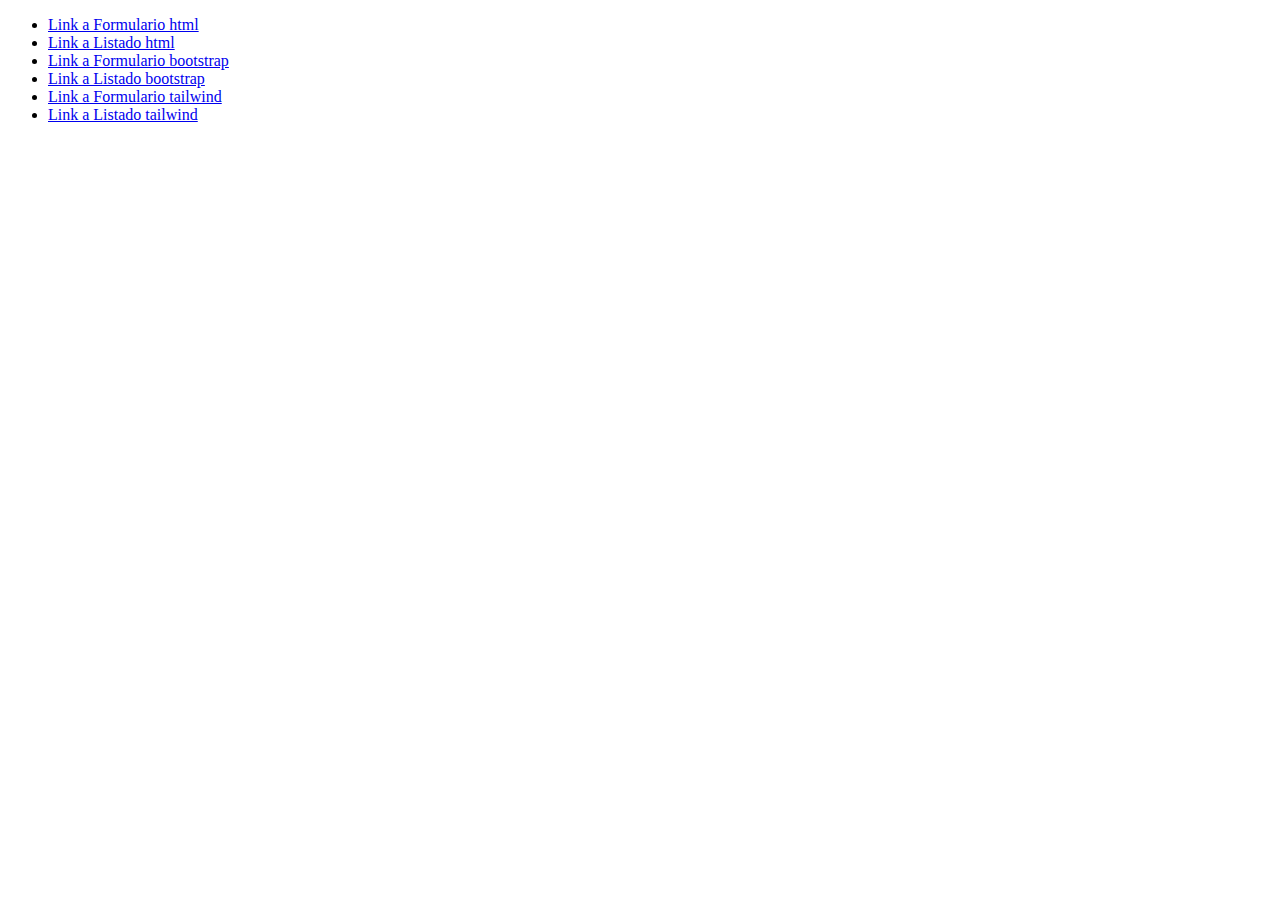
<file: index.html>
<!DOCTYPE html>
<html lang="es">
<head>
  <meta charset="UTF-8">
  <meta name="viewport" content="width=device-width, initial-scale=1.0">
  <title>Indice</title>
</head>
  <body>
    <ul>    
      <li><a href="formulario/html_css/formulario.html">Link a Formulario html</a></li>
      <li><a href="listado/html_css/index.html">Link a Listado html</a></li>
      <li><a href="formulario/bootstrap/formulario.html">Link a Formulario bootstrap</a></li>
      <li><a href="listado/bootstrap/index.html">Link a Listado bootstrap</a></li>
      <li><a href="formulario/tailwindcss/formulario.html">Link a Formulario tailwind</a></li>
      <li><a href="listado/tailwindcss/index.html">Link a Listado tailwind</a></li>
    </ul>
  </body>
</html>
</file>
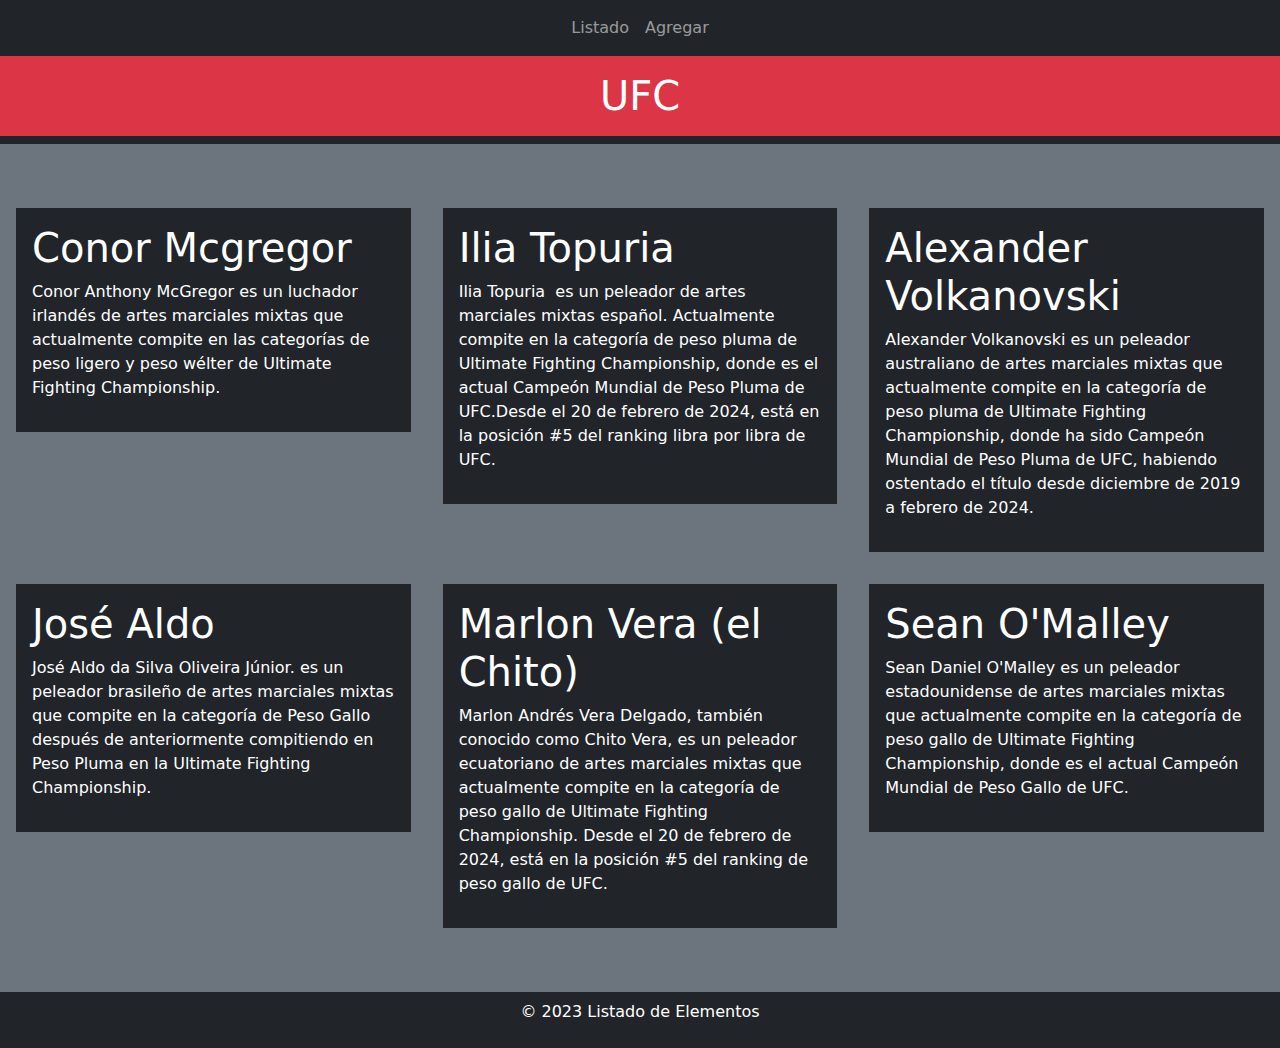
<file: listado/bootstrap/index.html>
<!DOCTYPE html>
<html lang="es">
<head>
  <meta charset="UTF-8">
  <meta name="viewport" content="width=device-width, initial-scale=1.0">
  <title>Listado de Elementos</title>
  <link href="https://cdn.jsdelivr.net/npm/bootstrap@5.3.0-alpha1/dist/css/bootstrap.min.css" rel="stylesheet">
</head>
<body class="d-flex flex-column vh-100">
    <header class="bg-dark text-white">
        <nav class="navbar navbar-expand-lg navbar-dark">
            
              <ul class="navbar-nav mx-auto"> <!-- Utilizamos mx-auto para centrar los elementos -->
                <!-- Agrega tus elementos de lista como <li> y <a> dentro de la navbar-nav -->
                <li class="nav-item">
                  <a class="nav-link" href="index.html">Listado</a>
                </li>
                <li class="nav-item">
                  <a class="nav-link" href="../../formulario/bootstrap/formulario.html">Agregar</a>
                </li>
              </ul>
    
          </nav>
        <div class="bg-danger text-white text-center py-3 h1">UFC</div>
    </header>
  
    <main class="flex-grow-1 bg-secondary">
        <div class="container-fluid py-5">
            <div class="row">
                <div class="col-lg-4 col-md-6 col-sm-12 p-3">
                    <div class="bg-dark p-3">
                    <h1 class="text-white">Conor Mcgregor</h1>
                        <p class="text-white">
                            Conor Anthony McGregor es un luchador irlandés de artes marciales mixtas que actualmente compite 
                            en las categorías de peso ligero y peso wélter de Ultimate Fighting Championship.
                        </p>
                    </div>
                </div>

                <div class="col-lg-4 col-md-6 col-sm-12 p-3">
                    <div class="bg-dark p-3">
                    <h1 class="text-white">Ilia Topuria</h1>
                        <p class="text-white">
                            Ilia Topuria ​ es un peleador de artes marciales mixtas español.​​​​ ​Actualmente compite en la categoría de peso pluma de 
                            Ultimate Fighting Championship, donde es el actual Campeón Mundial de Peso Pluma de UFC.​ 
                            Desde el 20 de febrero de 2024, está en la posición #5 del ranking libra por libra de UFC.
                        </p>
                    </div>
                </div>

                <div class="col-lg-4 col-md-6 col-sm-12 p-3">
                    <div class="bg-dark p-3">
                    <h1 class="text-white">Alexander Volkanovski</h1>
                        <p class="text-white">
                            Alexander Volkanovski es un peleador australiano de artes marciales mixtas que actualmente compite en la categoría de peso pluma de Ultimate Fighting Championship, 
                            donde ha sido Campeón Mundial de Peso Pluma de UFC, 
                            habiendo ostentado el título desde diciembre de 2019 a febrero de 2024.
                        </p>
                    </div>
                </div>

                <div class="col-lg-4 col-md-6 col-sm-12 p-3">
                    <div class="bg-dark p-3">
                    <h1 class="text-white">José Aldo</h1>
                        <p class="text-white">
                            José Aldo da Silva Oliveira Júnior. es un peleador brasileño de artes marciales mixtas que compite en la categoría de Peso Gallo después de anteriormente compitiendo en Peso Pluma en la Ultimate Fighting Championship.
                        </p>
                    </div>
                </div>

                <div class="col-lg-4 col-md-6 col-sm-12 p-3">
                    <div class="bg-dark p-3">
                    <h1 class="text-white">Marlon Vera (el Chito)</h1>
                        <p class="text-white">
                            Marlon Andrés Vera Delgado, también conocido como Chito Vera, es un peleador ecuatoriano de artes marciales mixtas que actualmente compite en la categoría de peso gallo de Ultimate Fighting Championship. 
                            Desde el 20 de febrero de 2024, está en la posición #5 del ranking de peso gallo de UFC.​​​
                        </p>
                    </div>
                </div>

                <div class="col-lg-4 col-md-6 col-sm-12 p-3">
                    <div class="bg-dark p-3">
                    <h1 class="text-white">Sean O'Malley</h1>
                        <p class="text-white">
                            Sean Daniel O'Malley​ es un peleador estadounidense de artes marciales mixtas que actualmente compite en la categoría de peso gallo de Ultimate Fighting Championship, 
                            donde es el actual Campeón Mundial de Peso Gallo de UFC.
                        </p>
                    </div>
                </div>

            </div>
        </div>
    </main>
  
    <footer class="bg-dark text-white text-center py-2">
      <p>&copy; 2023 Listado de Elementos</p>
    </footer>
  
  </body>
</html>
</file>
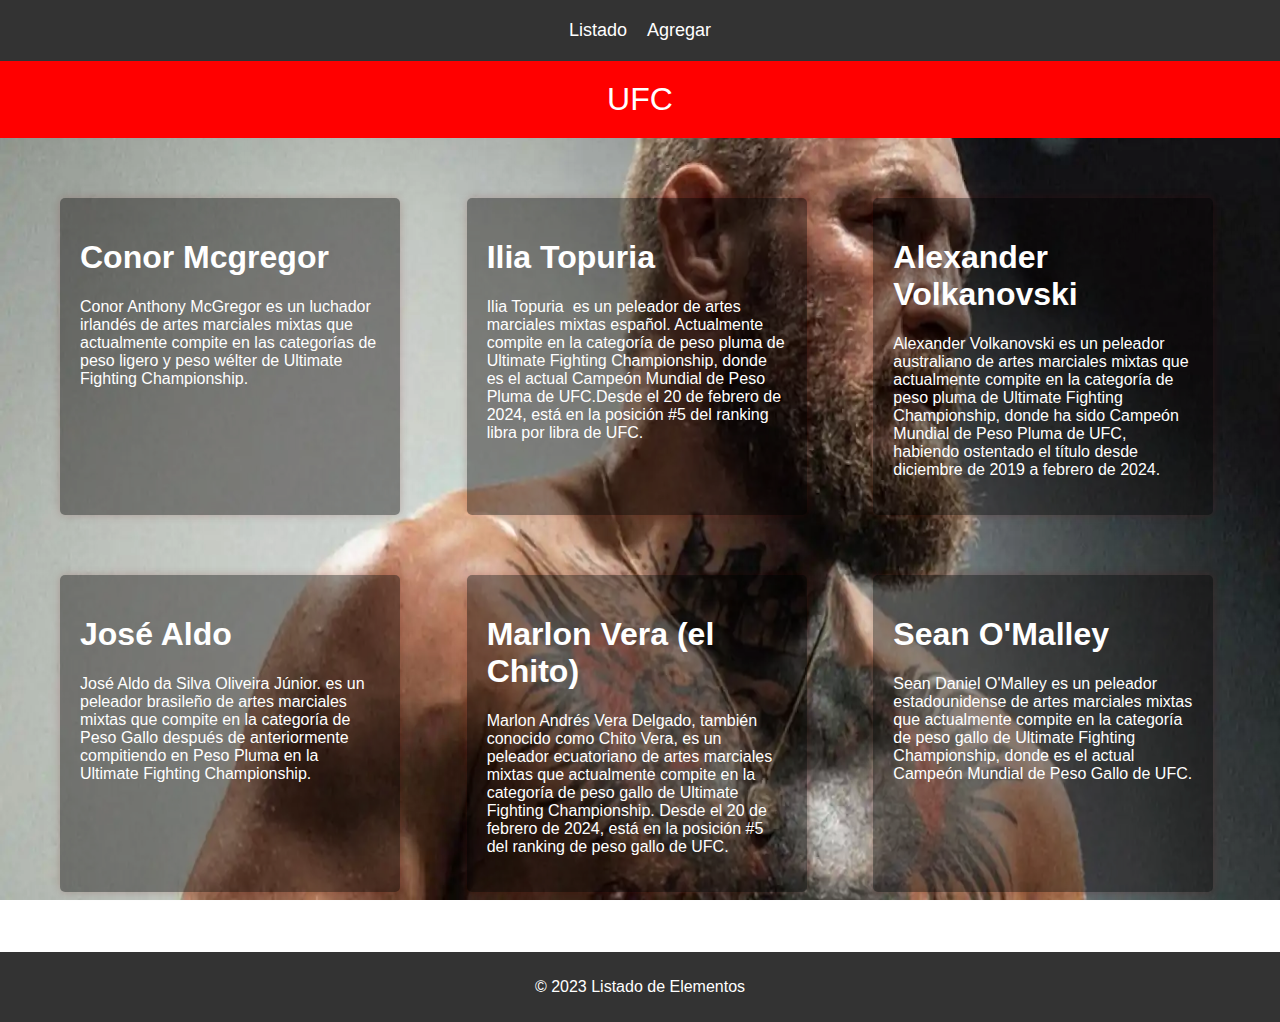
<file: listado/html_css/index.html>
<!DOCTYPE html>
<html lang="es">
<head>
  <meta charset="UTF-8">
  <meta name="viewport" content="width=device-width, initial-scale=1.0">
  <title>Listado de Elementos</title>
  <link rel="stylesheet" href="stylesIndex.css">
</head>
<body>
    <header>
      <nav>
        <ul>
          <li><a href="index.html">Listado</a></li>
          <li><a href="../../formulario/html_css/formulario.html">Agregar</a></li>
        </ul>
      </nav>
      <div id="ufc">UFC</div>
    </header>
  
    <main>
      <div class="elemento">
        <h1>Conor Mcgregor</h1>
        <p>
            Conor Anthony McGregor es un luchador irlandés de artes marciales mixtas que actualmente compite 
            en las categorías de peso ligero y peso wélter de Ultimate Fighting Championship.
        </p>
      </div>
  
      <div class="elemento">
        <h1>Ilia Topuria</h1>
        <p>
            Ilia Topuria ​ es un peleador de artes marciales mixtas español.​​​​ ​Actualmente compite en la categoría de peso pluma de 
            Ultimate Fighting Championship, donde es el actual Campeón Mundial de Peso Pluma de UFC.​ 
            Desde el 20 de febrero de 2024, está en la posición #5 del ranking libra por libra de UFC.
        </p>
      </div>

      <div class="elemento">
        <h1>Alexander Volkanovski</h1>
        <p>
            Alexander Volkanovski es un peleador australiano de artes marciales mixtas que actualmente compite en la categoría de peso pluma de Ultimate Fighting Championship, 
            donde ha sido Campeón Mundial de Peso Pluma de UFC, 
            habiendo ostentado el título desde diciembre de 2019 a febrero de 2024.
        </p>
      </div>

      <div class="elemento">
        <h1>José Aldo</h1>
        <p>
            José Aldo da Silva Oliveira Júnior. es un peleador brasileño de artes marciales mixtas que compite en la categoría de Peso Gallo después de anteriormente compitiendo en Peso Pluma en la Ultimate Fighting Championship.
        </p>
      </div>

      <div class="elemento">
        <h1>Marlon Vera (el Chito)</h1>
        <p>
            Marlon Andrés Vera Delgado, también conocido como Chito Vera, es un peleador ecuatoriano de artes marciales mixtas que actualmente compite en la categoría de peso gallo de Ultimate Fighting Championship. 
            Desde el 20 de febrero de 2024, está en la posición #5 del ranking de peso gallo de UFC.​​​
        </p>
      </div>

      <div class="elemento">
        <h1>Sean O'Malley</h1>
        <p>
            Sean Daniel O'Malley​ es un peleador estadounidense de artes marciales mixtas que actualmente compite en la categoría de peso gallo de Ultimate Fighting Championship, 
            donde es el actual Campeón Mundial de Peso Gallo de UFC.
        </p>
      </div>
      
    </main>
  
    <footer>
      <p>&copy; 2023 Listado de Elementos</p>
    </footer>
  
  </body>
</html>
</file>
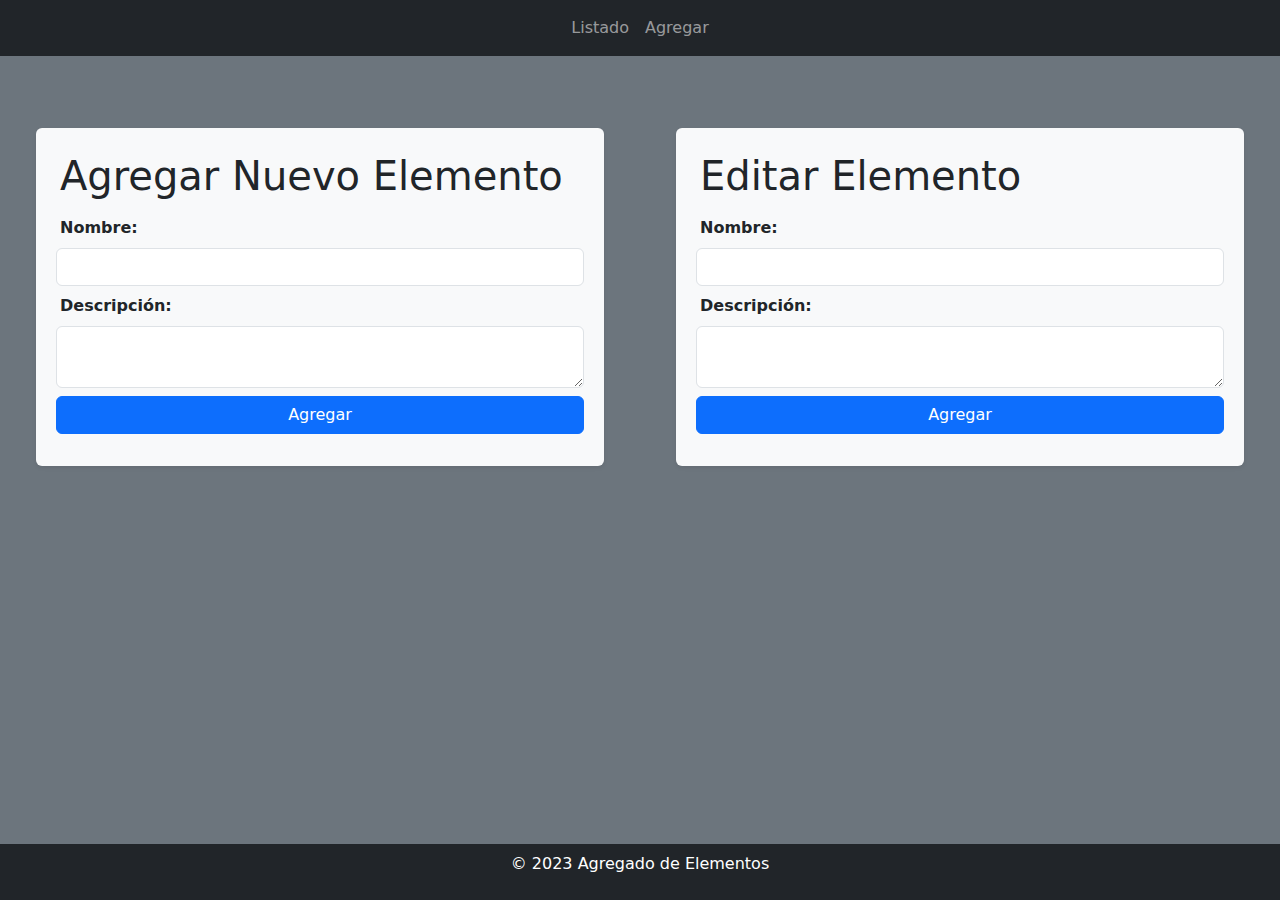
<file: formulario/bootstrap/formulario.html>
<!DOCTYPE html>
<html lang="es">
<head>
  <meta charset="UTF-8">
  <meta name="viewport" content="width=device-width, initial-scale=1.0">
  <title>Agregar Elemento</title>
  <link href="https://cdn.jsdelivr.net/npm/bootstrap@5.3.0-alpha1/dist/css/bootstrap.min.css" rel="stylesheet">
</head>
<body class="d-flex flex-column vh-100">
  <header class="bg-dark text-white">
    <nav class="navbar navbar-expand-lg navbar-dark">
        
          <ul class="navbar-nav mx-auto"> <!-- Utilizamos mx-auto para centrar los elementos -->
            <!-- Agrega tus elementos de lista como <li> y <a> dentro de la navbar-nav -->
            <li class="nav-item">
              <a class="nav-link" href="../../listado/bootstrap/index.html">Listado</a>
            </li>
            <li class="nav-item">
              <a class="nav-link" href="formulario.html">Agregar</a>
            </li>
          </ul>

      </nav>
</header>

<main class="flex-grow-1 bg-secondary">
    <div class="container-fluid py-5">
      <div class="row">
        <div class="col-lg-6 col-md-12">
          <div class="bg-light p-4 rounded shadow-sm m-4">
            <h1>Agregar Nuevo Elemento</h1>
            <form class="row g-2 py-2">
              <label class="fw-bold" for="nombreNuevo">Nombre:</label>
              <input type="text" class="form-control" id="nombreNuevo" name="nombreNuevo" required>

              <label class="fw-bold" for="descripcionNuevo">Descripción:</label>
              <textarea class="form-control" id="descripcionNuevo" name="descripcionNuevo" required></textarea>

              <button type="submit" class="btn btn-primary">Agregar</button>
            </form>
          </div>
        </div>

        <div class="col-lg-6 col-md-12">
          <div class="bg-light p-4 rounded shadow-sm m-4">
            <h1>Editar Elemento</h1>
            <form class="row g-2 py-2">
              <label class="fw-bold" for="nombreEdicion">Nombre:</label>
              <input type="text" class="form-control" id="nombreEdicion" name="nombreEdicion" required>
  
              <label class="fw-bold" for="descripcionEdicion">Descripción:</label>
              <textarea class="form-control" id="descripcionEdicion" name="descripcionEdicion" required></textarea>
  
              <button type="submit" class="btn btn-primary">Agregar</button>
            </form>
          </div> 
        </div>

      </div>
    </div>
    
  </main>

  <footer class="bg-dark text-white text-center py-2">
    <p>&copy; 2023 Agregado de Elementos</p>
  </footer>

</body>
</html>
</file>
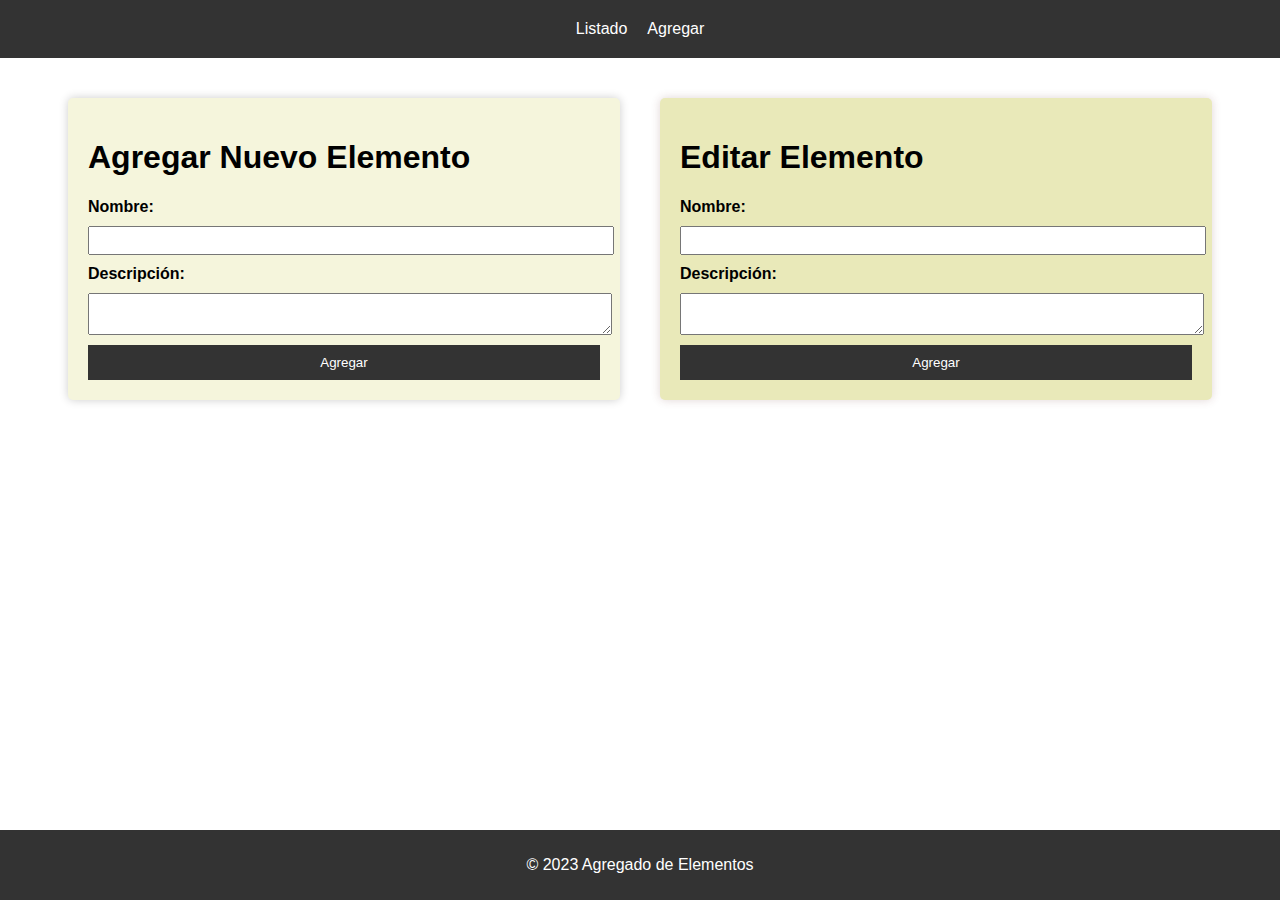
<file: formulario/html_css/formulario.html>
<!DOCTYPE html>
<html lang="es">
<head>
  <meta charset="UTF-8">
  <meta name="viewport" content="width=device-width, initial-scale=1.0">
  <title>Agregar Elemento</title>
  <link rel="stylesheet" href="stylesFormulario.css">
</head>
<body>
  <header>
    <nav>
      <ul>
        <li><a href="../../listado/html_css/index.html">Listado</a></li>
        <li><a href="formulario.html">Agregar</a></li>
      </ul>
    </nav>
  </header>

  <main>
    <div id="divAgregar">
      <h1>Agregar Nuevo Elemento</h1>
      <form id="formularioNuevoElemento">
        <label for="nombreNuevo">Nombre:</label>
        <input type="text" id="nombreNuevo" name="nombreNuevo" required>

        <label for="descripcionNuevo">Descripción:</label>
        <textarea id="descripcionNuevo" name="descripcionNuevo" required></textarea>

        <button type="submit">Agregar</button>
      </form>
    </div>

    <div id="divEditar">
        <h1>Editar Elemento</h1>
        <form id="formularioEdicion">
          <label for="nombreEdicion">Nombre:</label>
          <input type="text" id="nombreEdicion" name="nombreEdicion" required>
  
          <label for="descripcionEdicion">Descripción:</label>
          <textarea id="descripcionEdicion" name="descripcionEdicion" required></textarea>
  
          <button type="submit">Agregar</button>
        </form>
    </div> 
    
  </main>

  <footer>
    <p>&copy; 2023 Agregado de Elementos</p>
  </footer>

</body>
</html>
</file>
<file: listado/html_css/stylesIndex.css>
/* Estilos generales */
body {
    margin: 0;
    padding: 0;
    font-family: Arial, sans-serif;
    min-height: 100vh;
    display: flex;
    flex-direction: column;
  }
  
  /* Encabezado y navegación */
  header {
    background-color: #333;
    color: #fff;
  }
  
  nav ul {
    list-style-type: none;
    margin: 0;
    padding: 20px;
    display: flex;
    justify-content: center;
  }
  
  nav li {
    font-size: large;
    margin: 0 10px;
  }
  
  nav a {
    color: #fff;
    text-decoration: none;
  }

  #ufc{
    background-color: red;
    font-size: xx-large;
    color: white;
    text-align: center;
    margin: 0;
    padding: 20px;
  }

  
  /* Contenido principal */
  main {
    background-image: url('../../images/632699129_225018633_1706x960.webp');
    background-size: 100% 100%;
    background-position: center;
    background-repeat: no-repeat;
    background-attachment: fixed;
    flex: 1;
    margin: 0;
    padding: 40px;
    display: grid;
    grid-template-columns: repeat(3, 1fr);
    gap: 20px;
    justify-content: center;
  }
  
  .elemento {
    padding: 20px;
    margin: 20px;
    border-radius: 5px;
    box-shadow: 0 0 10px rgba(117, 2, 2, 0.2);
    width: 100%;
    max-width: 300px;
    background-color: rgba(5, 1, 1, 0.4);
  }

  h1 {
    color: rgb(255, 255, 255);
  }

  p{
    color: rgb(255, 255, 255);
    }

  
  /* Pie de página */
  footer {
    background-color: #333;
    color: #fff;
    text-align: center;
    padding: 10px;
  }

  @media (max-width: 992px) {
    main{
      grid-template-columns: repeat(2, 1fr);
    }
    .elemento{
      max-width: 300px;
    }
  }

  
@media (max-width: 768px) {
  main{
    grid-template-columns: repeat(1, 1fr);
  }
  .elemento{
    max-width: 300px;
  }
}
</file>
<file: formulario/html_css/stylesFormulario.css>
/* Estilos generales */
body {
    margin: 0;
    padding: 0;
    font-family: Arial, sans-serif;
    min-height: 100vh;
    display: flex;
    flex-direction: column;
  }
  
  /* Encabezado y navegación */
  header {
    background-color: #333;
    color: #fff;
    padding: 20px;
  }
  
  nav ul {
    list-style-type: none;
    margin: 0;
    padding: 0;
    display: flex;
    justify-content: center;
  }
  
  nav li {
    margin: 0 10px;
  }
  
  nav a {
    color: #fff;
    text-decoration: none;
  }
  
  /* Contenido principal */
  main {
    flex: 1;
    margin: 0;
    padding-top: 40px;
    padding-bottom: 40px;
    display: flex;
    flex-direction: row;
    justify-content: center;
  }
  
  #divAgregar {
    background-color: #f5f5dc;
    padding: 20px;
    margin-right: 40px;
    border-radius: 5px;
    box-shadow: 0 0 10px rgba(0, 0, 0, 0.2);
    width: 40%; 
    max-width: 100%;
    height: 100%;
    max-height: 100%;
  }

  #divEditar {
    background-color: #e9e9b9;
    padding: 20px;
    border-radius: 5px;
    box-shadow: 0 0 10px rgba(102, 45, 45, 0.2);
    width: 40%;
    max-width: 100%;
    height: 100%;
    max-height: 100%;
  }
  
  
  form {
    display: grid;
    gap: 10px;
  }
  
  label {
    font-weight: bold;
  }
  
  input[type="text"],
  textarea {
    width: 100%;
    padding: 5px;
  }
  
  button[type="submit"] {
    background-color: #333;
    color: #fff;
    border: none;
    padding: 10px;
    cursor: pointer;
  }
  
  /* Pie de página */
  footer {
    background-color: #333;
    color: #fff;
    text-align: center;
    padding: 10px;
  }

  /* Estilos para pantallas pequeñas */
@media (max-width: 768px) {
    /* Contenido principal */
    main {
        flex-direction: column;
        align-items: center;
    }
    
    #divAgregar {
        margin-right: 0px;
        margin-bottom: 40px;
        width: 80%;
    }
    
    #divEditar {
        width: 80%;
    }
}
</file>
